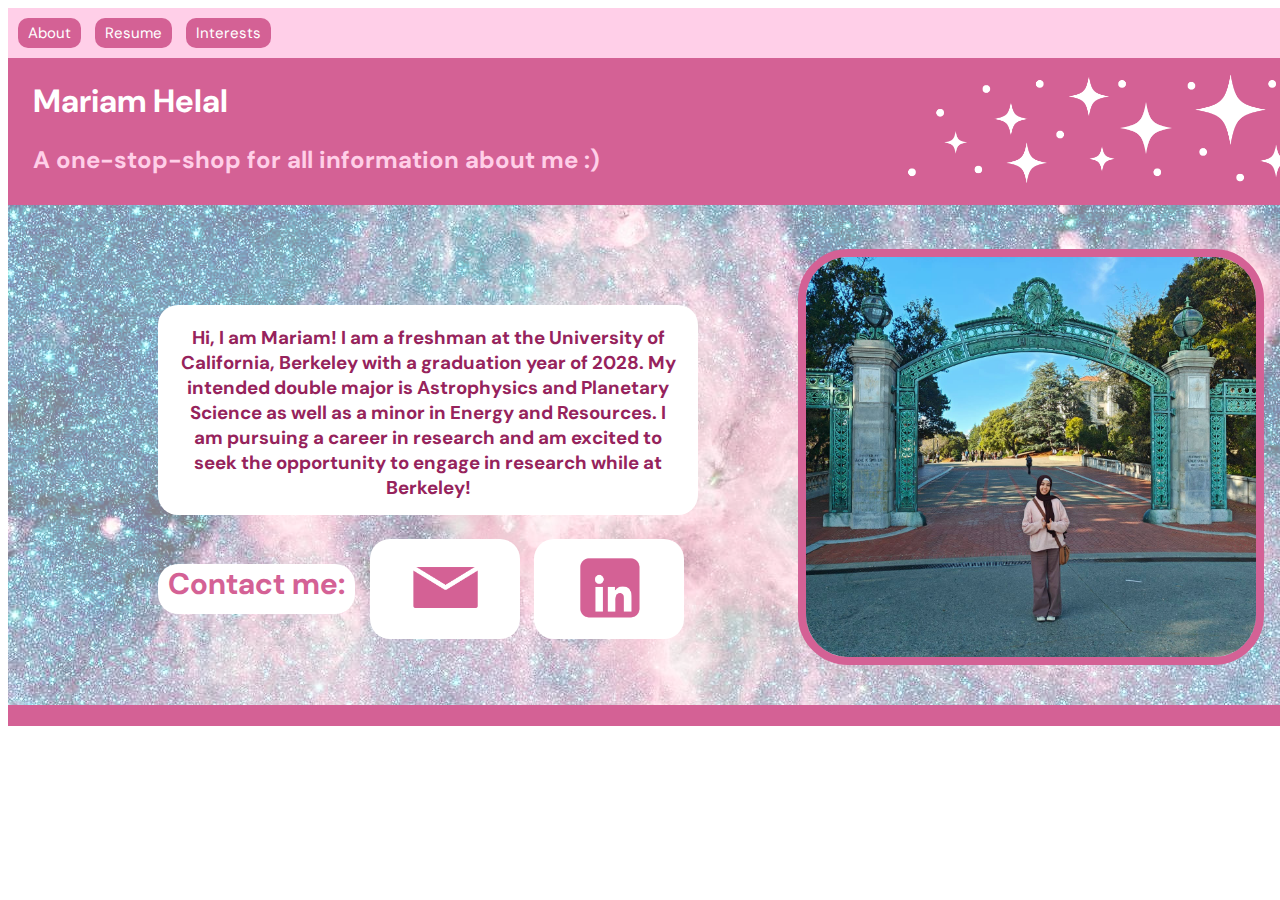
<file: index.html>
<!DOCTYPE html>
<html>
    <head> 
        <title> Mariam Helal's Website </title>
        <link rel="stylesheet" href="mystyle.css">
        <link rel="preconnect" href="https://fonts.googleapis.com">
        <link rel="preconnect" href="https://fonts.gstatic.com" crossorigin>
        <link href="https://fonts.googleapis.com/css2?family=DM+Sans:ital,opsz,wght@0,9..40,100..1000;1,9..40,100..1000&display=swap" rel="stylesheet">
    </head>
    <body> 
        <div id="div1">
            <nav>
                <a href="index.html#"><button class="button" id="about-button">About</button></a>
                <a href="My Resume copy.pdf"><button class="button" id="resume-button">Resume</button></a>
                <a href="Interests.html"><button class="button" id="interests-button">Interests</button></a>
            </nav>
        </div>
        <div id="div2">
            <img src="starrynight.png" id="starrynight" />
            <left> <h1> <font color=#ffffff> Mariam Helal </font> </h1> </left>
            <left> <h2> <font color=#ffcfe8> A one-stop-shop for all information about me :) </font> </h3> </left></div>
        <section id="section1">
            <section id="section3">
                <article><h3 id="about-me"> Hi, I am Mariam! I am a freshman at the University of California, Berkeley with a graduation year of 2028. My intended double major is Astrophysics and Planetary Science as well as a minor in Energy and Resources. I am pursuing a career in research and am excited to seek the opportunity to engage in research while at Berkeley! </h3></article>
                <section id="contactsection">
                    <h3 id="contactme">Contact me:</h3>
                    <nav>
                        <a href="mailto:mariam.helal@berkeley.edu"><button class="contact"><img class="contactpics" src="emaillogo.png"></button></a>
                        <a href="https://www.linkedin.com/in/mariam-h-b38b03216"><button class="contact"><img class="contactpics" src="linkedinlogo.png"></button></a>   
                    </nav>
                </section>
            </section>
            <article><img class="pics" id="pic2" src="berkpic.jpg" /></article>
        </section>
        <div id="div4"> 
            <br>
        </div>
        
    </body>
</html>
</file>
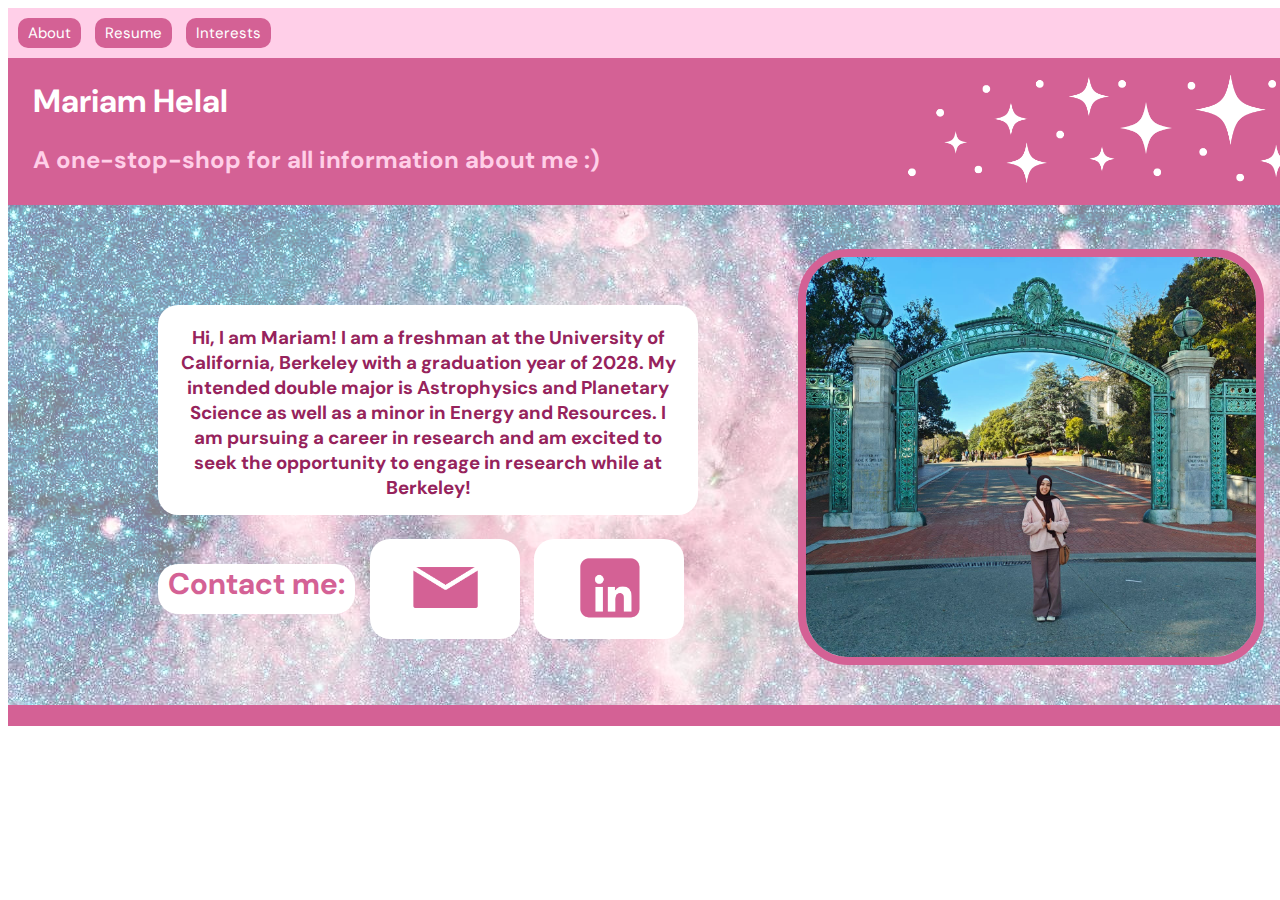
<file: ABOUTME.html>
<!DOCTYPE html>
<html>
    <head> 
        <title> Mariam Helal's Website </title>
        <link rel="stylesheet" href="mystyle.css">
        <link rel="preconnect" href="https://fonts.googleapis.com">
        <link rel="preconnect" href="https://fonts.gstatic.com" crossorigin>
        <link href="https://fonts.googleapis.com/css2?family=DM+Sans:ital,opsz,wght@0,9..40,100..1000;1,9..40,100..1000&display=swap" rel="stylesheet">
    </head>
    <body> 
        <div id="div1">
            <nav>
                <a href="file:///Users/mariamhelal/Documents/CSK%20Project/ABOUTME.html#"><button class="button" id="about-button">About</button></a>
                <a href="My Resume copy.pdf"><button class="button" id="resume-button">Resume</button></a>
                <a href="file:///Users/mariamhelal/Documents/CSK%20Project/Interests.html"><button class="button" id="interests-button">Interests</button></a>
            </nav>
        </div>
        <div id="div2">
            <img src="starrynight.png" id="starrynight" />
            <left> <h1> <font color=#ffffff> Mariam Helal </font> </h1> </left>
            <left> <h2> <font color=#ffcfe8> A one-stop-shop for all information about me :) </font> </h3> </left></div>
        <section id="section1">
            <section id="section3">
                <article><h3 id="about-me"> Hi, I am Mariam! I am a freshman at the University of California, Berkeley with a graduation year of 2028. My intended double major is Astrophysics and Planetary Science as well as a minor in Energy and Resources. I am pursuing a career in research and am excited to seek the opportunity to engage in research while at Berkeley! </h3></article>
                <section id="contactsection">
                    <h3 id="contactme">Contact me:</h3>
                    <nav>
                        <a href="mailto:mariam.helal@berkeley.edu"><button class="contact"><img class="contactpics" src="emaillogo.png"></button></a>
                        <a href="https://www.linkedin.com/in/mariam-h-b38b03216"><button class="contact"><img class="contactpics" src="linkedinlogo.png"></button></a>   
                    </nav>
                </section>
            </section>
            <article><img class="pics" id="pic2" src="berkpic.jpg" /></article>
        </section>
        <div id="div4"> 
            <br>
        </div>
        
    </body>
</html>
</file>
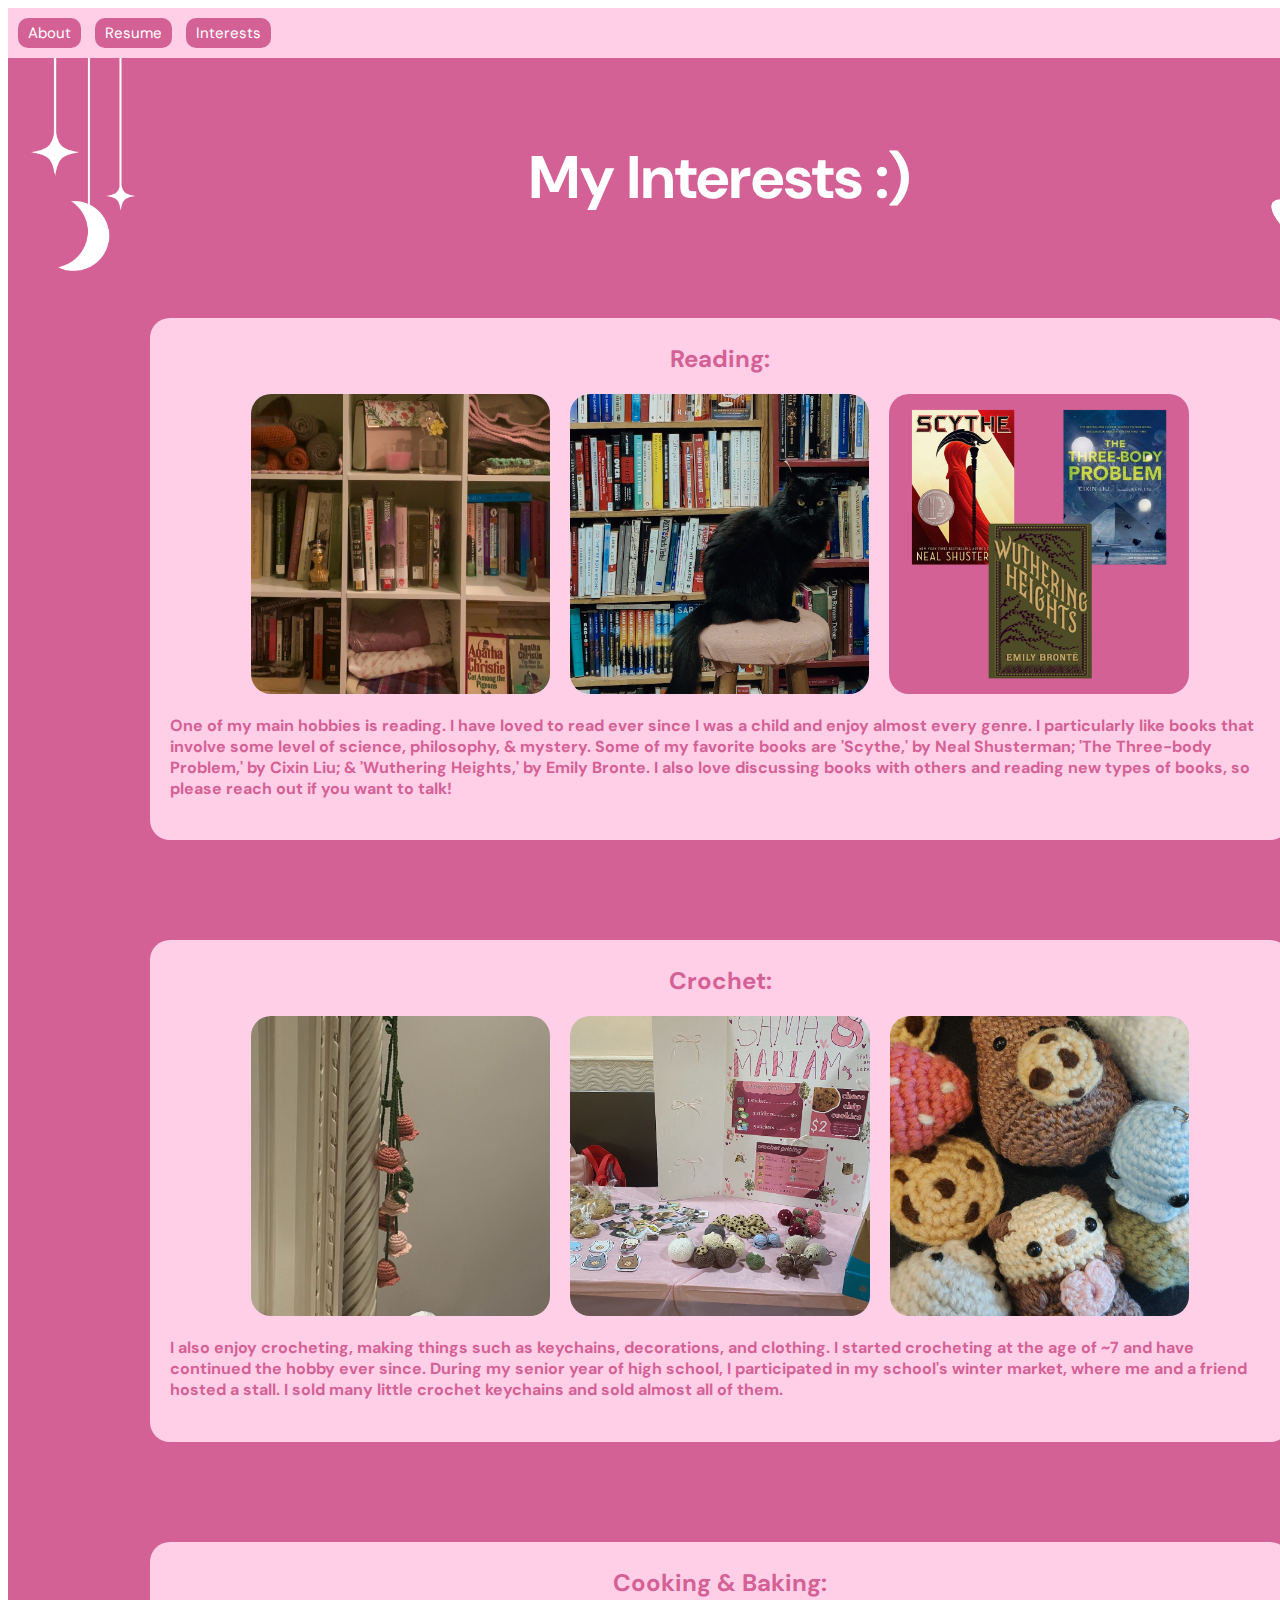
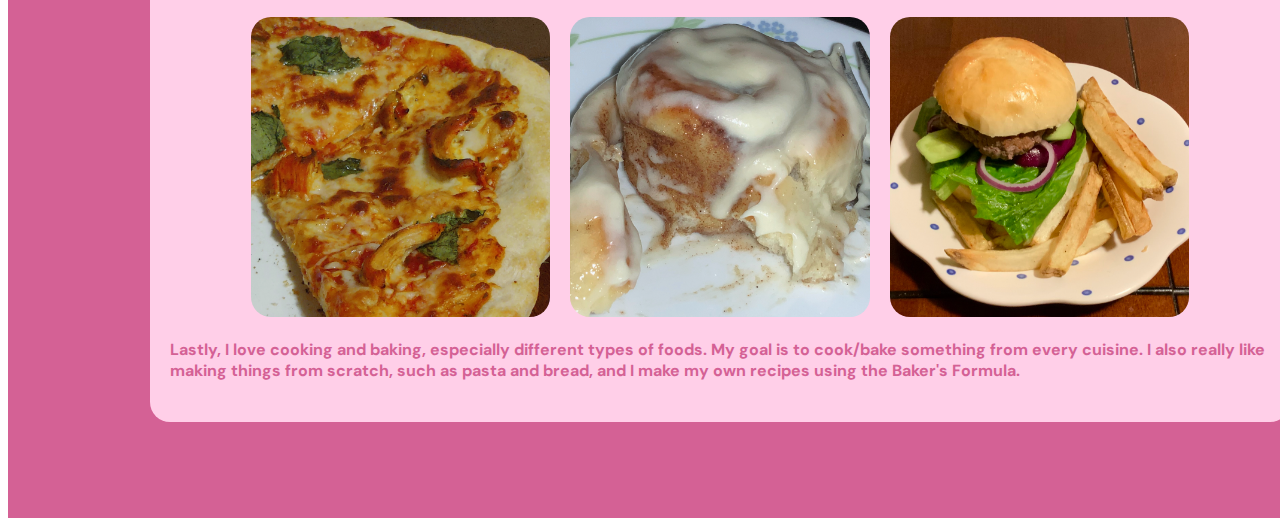
<file: Interests.html>
<!DOCTYPE html>
<html>
    <head> 
        <title> Interests Page </title>
        <link rel="stylesheet" href="mystyle.css">
        <link rel="preconnect" href="https://fonts.googleapis.com">
        <link rel="preconnect" href="https://fonts.gstatic.com" crossorigin>
        <link href="https://fonts.googleapis.com/css2?family=DM+Sans:ital,opsz,wght@0,9..40,100..1000;1,9..40,100..1000&display=swap" rel="stylesheet">
    </head>
    <body>
        <div id="div1">
            <nav>
                <a href="index.html"><button class="button" id="about-button">About</button></a>
                <a href="My Resume copy.pdf"><button class="button" id="resume-button">Resume</button></a>
                <a href="Interests.html"><button class="button" id="interests-button">Interests</button></a>
            </nav>
        </div>
        <div id="d1">
            <img class="sidepics" id="leftbodies" src="crescentstars.png"/>
            <h1 id="title"> My Interests :) </h1> 
            <img class="sidepics" id="rightbodies" src="planetstar.png"/>
        </div>
        <section id="interestsbg">
            <section class="actualinterests" id="reading">
                <h2 style="color: #d46195;">Reading:</h2>
                    <section class="picsections"> 
                        <img class="actualpics" src="bookshelf.png">
                        <img class="actualpics" src="cat.png">
                        <img class="actualpics" src="books.png">
                    </section>    
                <h4 style="color: #d46195;"> One of my main hobbies is reading. I have loved to read ever since I was a child and enjoy almost every genre. I particularly like books that involve some level of science, philosophy, & mystery. Some of my favorite books are 'Scythe,' by Neal Shusterman; 'The Three-body Problem,' by Cixin Liu; & 'Wuthering Heights,' by Emily Bronte. I also love discussing books with others and reading new types of books, so please reach out if you want to talk! </h4>
            </section>
            <section class="actualinterests" id="crochet">
                <h2 style="color: #d46195;">Crochet:</h2>
                    <section class="picsections"> 
                        <img class="actualpics" src="flowers.png">
                        <img class="actualpics" src="market.png">
                        <img class="actualpics" src="keychain.png">
                    </section>    
                <h4 style="color: #d46195;"> I also enjoy crocheting, making things such as keychains, decorations, and clothing. I started crocheting at the age of ~7 and have continued the hobby ever since. During my senior year of high school, I participated in my school's winter market, where me and a friend hosted a stall. I sold many little crochet keychains and sold almost all of them. </h4>
            </section>
            <section class="actualinterests" id="food">
                <h2 style="color: #d46195;">Cooking & Baking:</h2>
                    <section class="picsections"> 
                        <img class="actualpics" src="pizza.png">
                        <img class="actualpics" src="roll.png">
                        <img class="actualpics" src="burger.png">
                    </section>    
                <h4 style="color: #d46195;"> Lastly, I love cooking and baking, especially different types of foods. My goal is to cook/bake something from every cuisine. I also really like making things from scratch, such as pasta and bread, and I make my own recipes using the Baker's Formula. </h4>
            </section>
        </section>
    </body>

</html>
</file>
<file: mystyle.css>
p {
    color: black;
    text-align: center;
}

#div1{
    background-color: #ffcfe8; 
    padding: 5px;
}

.button{
    font-family: "DM Sans", sans-serif; 
    font-optical-sizing: auto;
    font-style: normal;
    font-size: 15px;
    margin: 5px;
    background-color:#ffcfe8;
    border-radius: 10px;
    padding: 5px;
    padding-right:10px;
    padding-left:10px;
    background-color: #d46195; 
    border-color: white;
    color: white;
    border: 10px;

}

.button:hover{
    transition-duration: 0.2s;
    border-color: #d46195;
    color: #d46195;
    background-color: white;
}

#div2{
    background-color: #d46195;
    padding-left: 25px;
    padding-right: 5px;
    padding-top:1px;
    padding-bottom: 10px
}

#starrynight{
    float: right;
    padding-top:4px;
    height: 130px;    
}

#section1{
    display: flex;
    align-items: center;
    gap: 100px;
    background-image: url(galaxy.jpg); 
    height: 500px;
    border-color:#d46195;
    border-width: 100px;
}

#about-me{
    color: #96235c;
    width: 500px;
    text-align: center;
    background-color: white;
    border-radius: 20px;
    padding: 20px;
    margin-left: 150px;
    height: 170px;
}

#pic2{
    width: 450px;
    height: 400px;
    margin-top: 10px;
    margin-right: 150px;
    border-radius: 50px;
    border-color: #d46195;
    border-width: 8px;
    border-style: solid;

}

#div4{
    background-color:#d46195
}

#contactsection{
display:flex;
flex-direction: row;
gap: 10px
}

#contactme{
    color: #d46195;
    font-size: 30px;
    border-radius: 20px;
    padding-right: 10px;
    padding-left: 10px;
    background-color: white;
    margin-left: 150px; 
}

.contact{
    margin: 5px;
    background-color:#ffcfe8;
    border-radius: 20px;
    padding: 5px;
    padding-right:10px;
    padding-left:10px;
    background-color: white; 
    color: white;
    height:100px;
    width: 150px; 
    border: 10px
}

.contact:hover{
    transition-duration: 0.2s;
    color: #d46195;
    background-color: pink;
}

.contactpics{
    height:75px;
    width: 75px;
}

#section3{
    margin-top: 20px;
    align-items: center;
}

html{
    font-family: "DM Sans", sans-serif; 
    font-optical-sizing: auto;
    font-style: normal;
    width: 1440px
}

#title{
    font-size: 60px; 
    text-wrap: nowrap;
    color: white;
    text-align: center;
    margin-top:80px;

}

#d1{
    background-color: #d46195;
    display: flex;   
    gap: 350px; 
    justify-content: center;
    height: 160px;  

}

.sidepics{
    position: sticky;
    height: 300px;
    object-fit: cover;
    width: 180px
}

#interestsbg{
    display: flex;
    align-items: center;
    flex-direction: column;
    background-color: #d46195; 
    height: 1900px;
    
}

.actualinterests{
    background-color:#ffcfe8;
    display: flex;
    flex-direction: column;
    align-items:center;
    justify-content: center;
    border-radius: 20px;
    padding: 20px;
    padding-top: 5px;
    margin-right: 100px;
    margin-left: 100px;
    margin-top: 100px;
    margin-bottom: 30x;
    width: 1100px
}

.picsections{
    display:flex;
    flex-direction: row;
    align-items: center;
    justify-items: center;
    gap: 20px;
}

.actualpics{
    border-radius: 20px;
    border-width: 20px;
    border-color: #d46195;
    max-height: 300px
}
</file>
